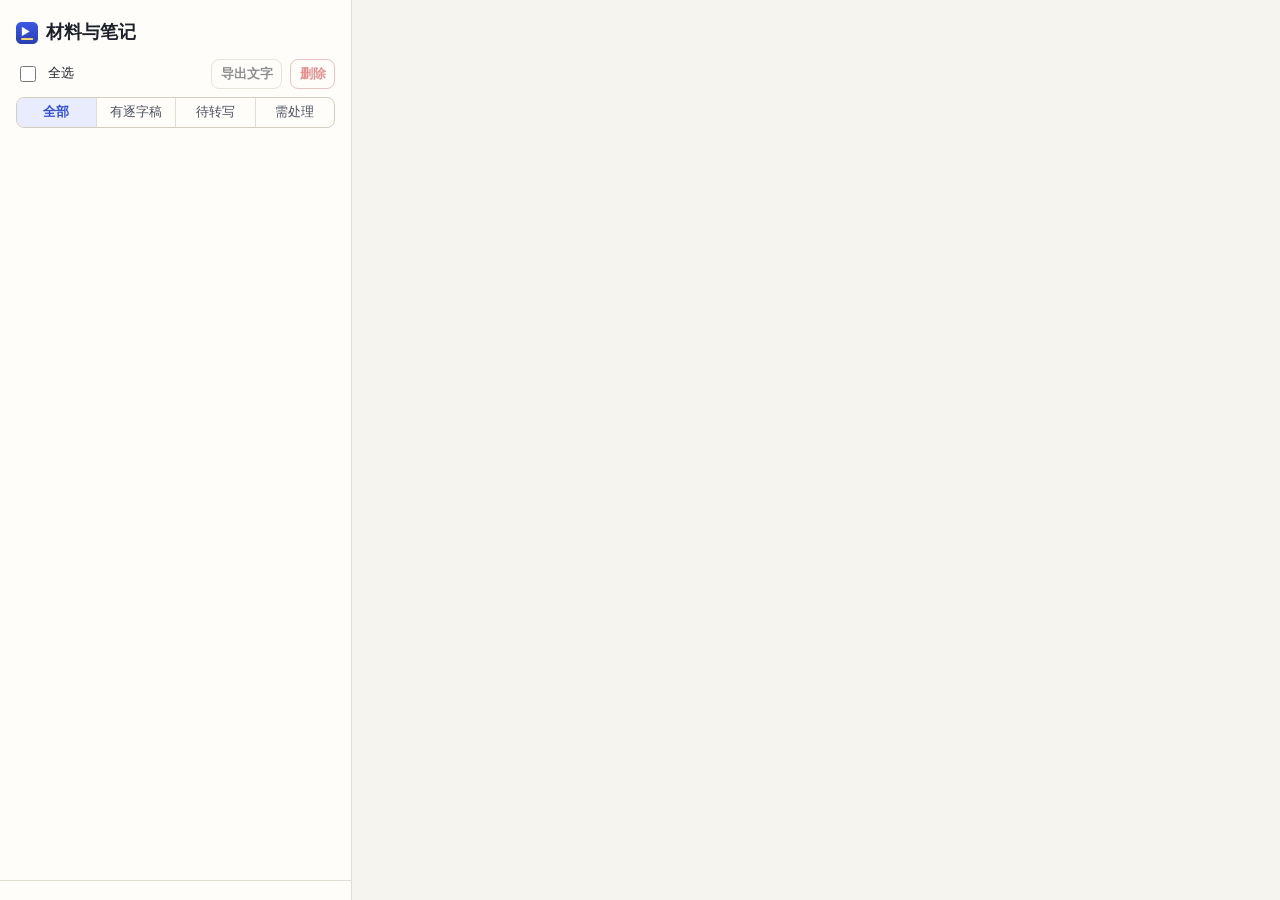
<file: extension/src/ui/library.html>
<!doctype html>
<html lang="zh-CN">
<head>
<meta charset="utf-8">
<meta name="viewport" content="width=device-width, initial-scale=1">
<title>材料与笔记 · WatchVid4U</title>
<link rel="icon" href="../../icons/icon-32.png">
<script src="../shared/uiscale.js"></script>
<link rel="stylesheet" href="base.css">
<link rel="stylesheet" href="library.css">
</head>
<body>
<a class="sr-only" href="#detail">跳到内容</a>
<div class="app" id="app">
  <aside class="side" aria-label="材料列表">
    <header class="side-head">
      <div class="brand"><img src="../../icons/icon-32.png" alt="" width="22" height="22"><h1>材料与笔记</h1></div>
      <a class="icon-btn" href="options.html" title="设置" aria-label="设置" id="lnkOpt"></a>
    </header>
    <div class="toolbar">
      <label class="check sel-all"><input type="checkbox" id="selAll"><span>全选</span></label>
      <span class="hint" id="selInfo"></span>
      <div class="row tb-actions">
        <button class="btn small" id="btnExport" disabled>导出文字</button>
        <button class="btn small danger-outline" id="btnDelete" disabled>删除</button>
      </div>
    </div>
    <div class="filters seg" role="group" aria-label="筛选">
      <button data-f="all" aria-pressed="true">全部</button>
      <button data-f="text" aria-pressed="false">有逐字稿</button>
      <button data-f="audio" aria-pressed="false">待转写</button>
      <button data-f="problem" aria-pressed="false">需处理</button>
    </div>
    <ul class="list" id="list" role="listbox" aria-label="材料"></ul>
    <footer class="side-foot hint" id="cacheInfo"></footer>
  </aside>
  <main class="detail" id="detail" tabindex="-1"></main>
</div>
<script type="module" src="library.js"></script>
</body>
</html>
</file>
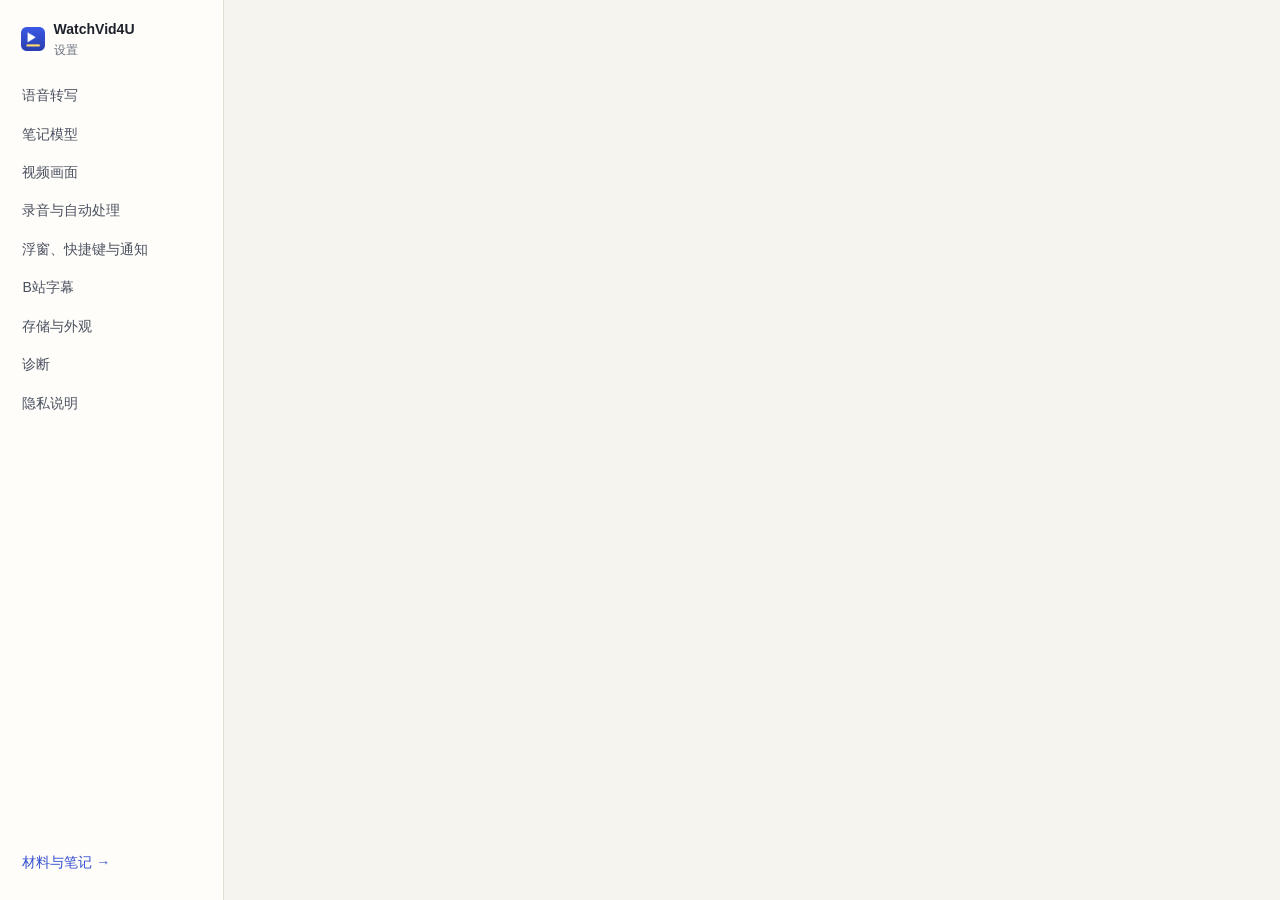
<file: extension/src/ui/options.html>
<!doctype html>
<html lang="zh-CN">
<head>
<meta charset="utf-8">
<meta name="viewport" content="width=device-width, initial-scale=1">
<title>设置 · WatchVid4U</title>
<link rel="icon" href="../../icons/icon-32.png">
<script src="../shared/uiscale.js"></script>
<link rel="stylesheet" href="base.css">
<link rel="stylesheet" href="options.css">
</head>
<body>
<div class="layout">
  <nav class="nav" aria-label="设置分类">
    <div class="brand"><img src="../../icons/icon-32.png" alt="" width="24" height="24"><div><b>WatchVid4U</b><small>设置</small></div></div>
    <a href="#stt">语音转写</a>
    <a href="#llm">笔记模型</a>
    <a href="#frames">视频画面</a>
    <a href="#record">录音与自动处理</a>
    <a href="#shortcut">浮窗、快捷键与通知</a>
    <a href="#subtitle">B站字幕</a>
    <a href="#storage">存储与外观</a>
    <a href="#diag">诊断</a>
    <a href="#privacy">隐私说明</a>
    <a href="library.html" class="nav-lib">材料与笔记 →</a>
  </nav>
  <main class="content" id="content">
    <section id="welcome" class="card sec welcome" hidden>
      <h2>欢迎使用 WatchVid4U</h2>
      <ol>
        <li><b>B站有字幕的视频</b>：无需任何配置，打开视频页点“开始录制”即可直接得到逐字稿。</li>
        <li><b>需要录音转写</b>（无字幕的 B站、YouTube、抖音、普通网页）：在下方“语音转写”填写一个 OpenAI 兼容的转写服务并授权，或使用可选的本地服务。</li>
        <li><b>想要学习笔记</b>：在“笔记模型”配置一个 Chat Completions 服务。</li>
      </ol>
      <p class="hint">日常使用只需一次点击：插件自动选择字幕或录音，播完自动暂停网页并转写。</p>
    </section>
    <div id="sections"></div>
  </main>
</div>
<script type="module" src="options.js"></script>
</body>
</html>
</file>
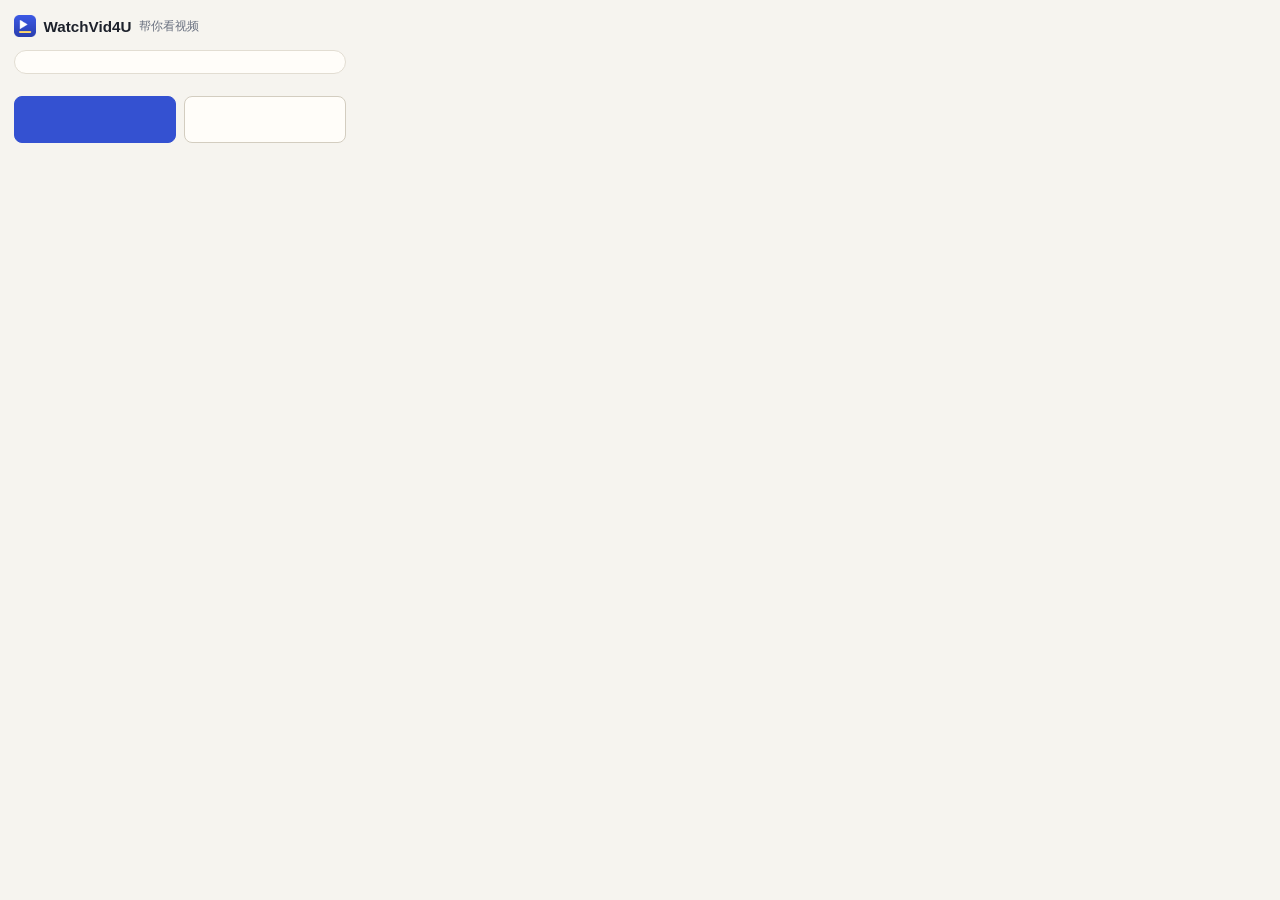
<file: extension/src/ui/popup.html>
<!doctype html>
<html lang="zh-CN">
<head>
<meta charset="utf-8">
<meta name="viewport" content="width=device-width, initial-scale=1">
<title>WatchVid4U</title>
<script src="../shared/uiscale.js"></script>
<link rel="stylesheet" href="base.css">
<link rel="stylesheet" href="popup.css">
</head>
<body>
<header class="top">
  <div class="brand"><img src="../../icons/icon-32.png" alt="" width="22" height="22"><span>WatchVid4U</span><small>帮你看视频</small></div>
  <nav class="row" aria-label="入口">
    <button class="icon-btn" id="btnLib" title="材料与笔记" aria-label="材料与笔记"></button>
    <button class="icon-btn" id="btnFloat" title="在此页显示/隐藏浮窗" aria-label="在此页显示或隐藏浮窗"></button>
    <button class="icon-btn" id="btnOpt" title="设置" aria-label="设置"></button>
  </nav>
</header>
<main id="main">
  <section class="page" id="page" aria-label="当前页面"></section>
  <section id="taskArea" aria-live="polite"></section>
  <section id="otherArea" class="others" aria-label="其他标签页的任务"></section>
  <section class="start" id="startArea">
    <button class="btn primary big" id="btnStart"></button>
    <button class="btn big" id="btnBegin"></button>
    <p class="hint" id="startHint"></p>
  </section>
  <div id="setupHint"></div>
</main>
<script type="module" src="popup.js"></script>
</body>
</html>
</file>
<file: extension/src/ui/base.css>
/* WatchVid4U 设计基础：纸面暖白 + 墨蓝强调；明暗两套令牌；尊重系统字号与减少动效偏好 */
:root {
  --bg: #f6f4ef;
  --surface: #fffdf9;
  --surface-2: #f1eee7;
  --fg: #1d212b;
  --fg-2: #4a5160;
  --mut: #6a7180;
  --line: #e2ddd2;
  --line-2: #d3cdc0;
  --acc: #3451d1;
  --acc-2: #2a43b3;
  --acc-soft: #e8ecfd;
  --acc-fg: #ffffff;
  --rec: #d6336c;
  --rec-soft: #fde8ef;
  --ok: #2b8a3e;
  --ok-soft: #e6f4ea;
  --warn: #c2410c;
  --warn-soft: #fdeee4;
  --err: #c92a2a;
  --err-soft: #fdeaea;
  --shadow: 0 1px 2px rgba(30, 30, 20, .06), 0 6px 20px rgba(30, 30, 20, .06);
  --radius: 12px;
  --radius-sm: 8px;
  /* 拉丁字符优先用各平台系统 UI 字体（Windows 上 Segoe UI 比雅黑的西文更紧凑），中文再按平台回退 */
  --font: -apple-system, BlinkMacSystemFont, "Segoe UI", "PingFang SC", "Hiragino Sans GB", "Microsoft YaHei UI", "Microsoft YaHei", "Noto Sans CJK SC", "Noto Sans SC", Roboto, sans-serif;
  --mono: ui-monospace, SFMono-Regular, Menlo, Consolas, monospace;
  color-scheme: light;
}
@media (prefers-color-scheme: dark) {
  :root:not([data-theme="light"]) {
    --bg: #121519; --surface: #1b1f26; --surface-2: #232832; --fg: #ebe8e2; --fg-2: #c4c7cf; --mut: #9aa1ae;
    --line: #2d333d; --line-2: #3a414d; --acc: #8fa3ff; --acc-2: #a9b8ff; --acc-soft: #252d4d; --acc-fg: #0f121a;
    --rec: #ff6b9a; --rec-soft: #3a1d29; --ok: #69db7c; --ok-soft: #1c3324; --warn: #ffa94d; --warn-soft: #3a2a18;
    --err: #ff8787; --err-soft: #3b1f1f; --shadow: 0 1px 2px rgba(0,0,0,.4), 0 8px 24px rgba(0,0,0,.3); color-scheme: dark;
  }
}
:root[data-theme="dark"] {
  --bg: #121519; --surface: #1b1f26; --surface-2: #232832; --fg: #ebe8e2; --fg-2: #c4c7cf; --mut: #9aa1ae;
  --line: #2d333d; --line-2: #3a414d; --acc: #8fa3ff; --acc-2: #a9b8ff; --acc-soft: #252d4d; --acc-fg: #0f121a;
  --rec: #ff6b9a; --rec-soft: #3a1d29; --ok: #69db7c; --ok-soft: #1c3324; --warn: #ffa94d; --warn-soft: #3a2a18;
  --err: #ff8787; --err-soft: #3b1f1f; --shadow: 0 1px 2px rgba(0,0,0,.4), 0 8px 24px rgba(0,0,0,.3); color-scheme: dark;
}

* { box-sizing: border-box; }
/*
 * 尺寸自适应（见 shared/uiscale.js）：
 * --ui-scale = 平台基准 × 实测中文字形校正 × 用户微调，作用于根字号（间距、控件随之等比）；
 * 字号阶梯与字重按平台单独定义——小字缩得少、标题缩得多，避免“整体放大/缩小”的粗糙感。
 * 都以浏览器默认字号为基准，浏览器的字号与缩放设置仍然生效。
 */
:root {
  --ui-scale: 1;
  /* macOS 参考阶梯（根 16px 时：12 / 12 / 13 / 13.4 / 14 / 15.2 / 17.6 / 21.6，阅读正文 16） */
  --t-2xs: .72rem; --t-xs: .75rem; --t-sm: .8125rem; --t-sm2: .84rem; --t-body: .875rem; --t-md: .95rem; --t-lg: 1.1rem; --t-xl: 1.35rem; --t-prose: 1rem;
  --lh: 1.55; --lh-prose: 1.85;
  /* 苹方有中粗（Medium/Semibold），层级可以靠字重表达 */
  --w-medium: 500; --w-strong: 600; --w-head: 700;
  --ctl: 2.25rem; --ctl-sm: 1.85rem; --btn-py: .5em;
}
/*
 * Windows / Linux：按 96 dpi 设计、原生正文 9pt；微软雅黑 / Noto CJK 只有常规与粗体，
 * 600 会被渲染成整套粗体，显得又大又重——这里常规文字和按钮用常规字重，只有标题用粗体，
 * 层级改由颜色、底色表达。阶梯更平：小字基本保持可读，大字收得更多。
 */
html[data-os="windows"], html[data-os="linux"], html[data-os="chromeos"] {
  --t-2xs: .84rem; --t-xs: .85rem; --t-sm: .88rem; --t-sm2: .9rem; --t-body: .92rem; --t-md: .98rem; --t-lg: 1.08rem; --t-xl: 1.25rem; --t-prose: 1.02rem;
  --lh: 1.5; --lh-prose: 1.75;
  --w-medium: 400; --w-strong: 400; --w-head: 700;
  --ctl: 2.3rem; --ctl-sm: 1.95rem; --btn-py: .4em;
}
html { font-size: calc(100% * var(--ui-scale)); -webkit-text-size-adjust: 100%; }
html[data-os="windows"] .field > label, html[data-os="windows"] .field > .label, html[data-os="linux"] .field > label, html[data-os="linux"] .field > .label { color: var(--fg); }
body { margin: 0; background: var(--bg); color: var(--fg); font: var(--t-body)/var(--lh) var(--font); }
h1, h2, h3, h4 { line-height: 1.3; margin: 0; }
a { color: var(--acc); }
[hidden] { display: none !important; }
:focus-visible { outline: 2px solid var(--acc); outline-offset: 2px; border-radius: 4px; }
::selection { background: var(--acc-soft); }
.sr-only { position: absolute; width: 1px; height: 1px; overflow: hidden; clip: rect(0 0 0 0); white-space: nowrap; }

/* 按钮 */
.btn { display: inline-flex; align-items: center; justify-content: center; gap: .4em; font: inherit; font-weight: var(--w-strong); border-radius: var(--radius-sm); border: 1px solid var(--line-2); background: var(--surface); color: var(--fg); padding: var(--btn-py) .9em; cursor: pointer; min-height: var(--ctl); white-space: nowrap; transition: background .12s, border-color .12s; }
.btn:hover { background: var(--surface-2); }
.btn:disabled { opacity: .5; cursor: not-allowed; }
.btn.primary { background: var(--acc); border-color: var(--acc); color: var(--acc-fg); }
.btn.primary:hover { background: var(--acc-2); border-color: var(--acc-2); }
.btn.danger { background: var(--rec); border-color: var(--rec); color: #fff; }
.btn.danger-outline { color: var(--err); border-color: color-mix(in srgb, var(--err) 45%, var(--line)); }
.btn.ghost { border-color: transparent; background: transparent; color: var(--fg-2); }
.btn.ghost:hover { background: var(--surface-2); }
.btn.small { min-height: var(--ctl-sm); padding: .25em .65em; font-size: var(--t-sm); }
.btn.block { width: 100%; }
.btn svg { width: 1.1em; height: 1.1em; flex: none; }
.icon-btn { display: inline-grid; place-items: center; width: 2.1rem; height: 2.1rem; border-radius: var(--radius-sm); border: 0; background: transparent; color: var(--fg-2); cursor: pointer; }
.icon-btn:hover { background: var(--surface-2); color: var(--fg); }
.icon-btn svg { width: 1.15rem; height: 1.15rem; }

/* 表单 */
.field { display: grid; gap: .3rem; margin-bottom: .9rem; }
.field > label, .field > .label { font-weight: var(--w-strong); font-size: var(--t-sm); color: var(--fg-2); }
.hint { color: var(--mut); font-size: var(--t-sm); line-height: 1.5; }
.input, select.input, textarea.input { width: 100%; font: inherit; color: var(--fg); background: var(--surface); border: 1px solid var(--line-2); border-radius: var(--radius-sm); padding: .45em .7em; min-height: var(--ctl); }
textarea.input { resize: vertical; min-height: 4.5rem; line-height: 1.5; }
.input:focus { border-color: var(--acc); outline: 2px solid color-mix(in srgb, var(--acc) 25%, transparent); outline-offset: 0; }
.input.invalid { border-color: var(--err); }
.row { display: flex; gap: .5rem; align-items: center; flex-wrap: wrap; }
.grid-2 { display: grid; grid-template-columns: repeat(auto-fit, minmax(10rem, 1fr)); gap: 0 .9rem; }
.check { display: flex; gap: .55rem; align-items: flex-start; padding: .35rem 0; cursor: pointer; }
.check input { margin-top: .2rem; accent-color: var(--acc); width: 1rem; height: 1rem; flex: none; }
.check b { font-weight: var(--w-strong); }
.seg { display: inline-flex; border: 1px solid var(--line-2); border-radius: var(--radius-sm); overflow: hidden; background: var(--surface); }
.seg button { font: inherit; border: 0; background: transparent; color: var(--fg-2); padding: .38em .85em; cursor: pointer; border-right: 1px solid var(--line); }
.seg button:last-child { border-right: 0; }
.seg button[aria-pressed="true"], .seg button[aria-selected="true"] { background: var(--acc-soft); color: var(--acc); font-weight: var(--w-strong); }

/* 标签/状态 */
.chip { display: inline-flex; align-items: center; gap: .3em; font-size: var(--t-xs); font-weight: var(--w-strong); padding: .1em .55em; border-radius: 999px; background: var(--surface-2); color: var(--fg-2); border: 1px solid var(--line); white-space: nowrap; }
.chip.acc { background: var(--acc-soft); color: var(--acc); border-color: transparent; }
.chip.ok { background: var(--ok-soft); color: var(--ok); border-color: transparent; }
.chip.warn { background: var(--warn-soft); color: var(--warn); border-color: transparent; }
.chip.err { background: var(--err-soft); color: var(--err); border-color: transparent; }
.chip.rec { background: var(--rec-soft); color: var(--rec); border-color: transparent; }
.card { background: var(--surface); border: 1px solid var(--line); border-radius: var(--radius); box-shadow: var(--shadow); }
.notice { border-radius: var(--radius-sm); padding: .6rem .75rem; background: var(--surface-2); color: var(--fg-2); font-size: var(--t-sm); line-height: 1.5; }
.notice.warn { background: var(--warn-soft); color: var(--warn); }
.notice.err { background: var(--err-soft); color: var(--err); }
.notice.ok { background: var(--ok-soft); color: var(--ok); }
.notice.acc { background: var(--acc-soft); color: var(--acc); }
.progress { height: 6px; border-radius: 99px; background: var(--surface-2); overflow: hidden; }
.progress > i { display: block; height: 100%; background: var(--acc); border-radius: inherit; transition: width .3s; }
.progress.indet > i { width: 35% !important; animation: indet 1.4s ease-in-out infinite; }
@keyframes indet { 0% { transform: translateX(-100%); } 100% { transform: translateX(290%); } }

/* 阅读排版 */
.prose { font-size: var(--t-prose); line-height: var(--lh-prose); color: var(--fg); max-width: 46rem; word-break: break-word; }
.prose p { margin: 0 0 1em; }
.prose h2 { font-size: 1.3em; margin: 1.2em 0 .6em; }
.prose h3 { font-size: 1.12em; margin: 1.2em 0 .5em; }
.prose h4, .prose h5, .prose h6 { font-size: 1em; margin: 1em 0 .4em; }
.prose ul, .prose ol { padding-left: 1.4em; margin: 0 0 1em; }
.prose li { margin: .25em 0; }
.prose blockquote { margin: 0 0 1em; padding: .2em 1em; border-left: 3px solid var(--line-2); color: var(--fg-2); }
.prose code { font-family: var(--mono); font-size: .88em; background: var(--surface-2); padding: .1em .35em; border-radius: 4px; }
.prose pre { font-family: var(--mono); font-size: .86em; background: var(--surface-2); padding: .8em 1em; border-radius: var(--radius-sm); overflow: auto; white-space: pre-wrap; }
.prose hr { border: 0; border-top: 1px solid var(--line); margin: 1.5em 0; }
.prose .table-wrap { overflow-x: auto; margin: 0 0 1em; }
.prose table { border-collapse: collapse; font-size: .92em; min-width: 60%; }
.prose th, .prose td { border: 1px solid var(--line); padding: .4em .6em; text-align: left; vertical-align: top; }
.prose th { background: var(--surface-2); }
.transcript { white-space: pre-wrap; }

/* 对话框 */
dialog { border: 1px solid var(--line); border-radius: var(--radius); background: var(--surface); color: var(--fg); padding: 0; max-width: min(34rem, calc(100vw - 2rem)); box-shadow: 0 20px 60px rgba(0,0,0,.3); }
dialog::backdrop { background: rgba(10, 12, 18, .45); }
dialog .dlg-body { padding: 1.2rem 1.3rem .6rem; }
dialog .dlg-body h2 { font-size: var(--t-lg); margin-bottom: .6rem; }
dialog .dlg-actions { display: flex; justify-content: flex-end; gap: .5rem; padding: .8rem 1.3rem 1.1rem; flex-wrap: wrap; }
dialog dl { display: grid; grid-template-columns: auto 1fr; gap: .35rem .8rem; margin: .4rem 0 .6rem; font-size: var(--t-sm2); }
dialog dt { color: var(--mut); }
dialog dd { margin: 0; word-break: break-all; }

.toast-host { position: fixed; left: 50%; bottom: 1.2rem; transform: translateX(-50%); z-index: 50; display: grid; gap: .4rem; width: max-content; max-width: calc(100vw - 2rem); }
.toast { background: var(--fg); color: var(--bg); padding: .6rem .9rem; border-radius: 10px; box-shadow: var(--shadow); font-size: var(--t-sm2); }

@media (prefers-reduced-motion: reduce) {
  *, *::before, *::after { animation-duration: .001ms !important; animation-iteration-count: 1 !important; transition-duration: .001ms !important; }
}
</file>
<file: extension/src/ui/library.css>
body { min-height: 100vh; }
.app { display: grid; grid-template-columns: minmax(17rem, 22rem) 1fr; min-height: 100vh; }
.side { border-right: 1px solid var(--line); background: var(--surface); display: flex; flex-direction: column; height: 100vh; position: sticky; top: 0; }
.side-head { display: flex; align-items: center; justify-content: space-between; padding: 1rem 1rem .6rem; }
.brand { display: flex; align-items: center; gap: .5rem; }
.brand h1 { font-size: var(--t-lg); }
.toolbar { display: flex; align-items: center; gap: .5rem; padding: 0 1rem .5rem; flex-wrap: wrap; }
.toolbar .sel-all { padding: 0; font-size: var(--t-sm); }
.toolbar .tb-actions { margin-left: auto; }
.filters { margin: 0 1rem .6rem; display: flex; }
.filters button { flex: 1; font-size: var(--t-sm); padding: .35em .3em; }
.list { list-style: none; margin: 0; padding: 0 .5rem 1rem; overflow-y: auto; flex: 1; }
.item { display: grid; grid-template-columns: auto 1fr; gap: .55rem; padding: .6rem .55rem; border-radius: var(--radius-sm); cursor: pointer; border: 1px solid transparent; }
.item:hover { background: var(--surface-2); }
.item[aria-selected="true"] { background: var(--acc-soft); border-color: color-mix(in srgb, var(--acc) 30%, transparent); }
.item input { margin-top: .25rem; accent-color: var(--acc); width: 1rem; height: 1rem; }
.item .t { font-weight: var(--w-strong); display: -webkit-box; -webkit-line-clamp: 2; -webkit-box-orient: vertical; overflow: hidden; word-break: break-word; }
.item .m { display: flex; gap: .3rem; flex-wrap: wrap; margin-top: .25rem; align-items: center; color: var(--mut); font-size: var(--t-xs); }
.side-foot { padding: .6rem 1rem; border-top: 1px solid var(--line); }
.empty { padding: 2.5rem 1.5rem; text-align: center; color: var(--mut); }
.empty h2 { color: var(--fg); font-size: var(--t-lg); margin-bottom: .5rem; }

.detail { padding: 1.4rem clamp(1rem, 3vw, 2.4rem) 3rem; min-width: 0; outline: none; }
.d-head { display: grid; gap: .5rem; margin-bottom: 1rem; max-width: 52rem; }
.d-head h2 { font-size: var(--t-xl); word-break: break-word; }
.d-meta { display: flex; gap: .4rem; flex-wrap: wrap; align-items: center; color: var(--mut); font-size: var(--t-sm); }
.d-actions { display: flex; gap: .5rem; flex-wrap: wrap; align-items: center; margin-bottom: 1rem; max-width: 52rem; }
.tabs { display: flex; gap: .2rem; border-bottom: 1px solid var(--line); margin-bottom: 1.1rem; max-width: 52rem; overflow-x: auto; }
.tabs button { font: inherit; background: none; border: 0; border-bottom: 2px solid transparent; padding: .55rem .8rem; color: var(--fg-2); cursor: pointer; font-weight: var(--w-strong); white-space: nowrap; }
.tabs button[aria-selected="true"] { color: var(--acc); border-bottom-color: var(--acc); }
.pane-tools { display: flex; gap: .4rem; flex-wrap: wrap; align-items: center; margin-bottom: .9rem; max-width: 52rem; }
.pane-tools .spacer { flex: 1; }
.back { display: none; }
.kv { display: grid; grid-template-columns: max-content 1fr; gap: .4rem 1rem; font-size: var(--t-sm2); max-width: 46rem; margin: 0 0 1rem; }
.kv dt { color: var(--mut); }
.kv dd { margin: 0; word-break: break-word; }
audio { width: 100%; max-width: 46rem; margin: .4rem 0 1rem; }
.notice + .notice { margin-top: .5rem; }
.d-notices { display: grid; gap: .5rem; max-width: 52rem; margin-bottom: 1rem; }

@media (max-width: 760px) {
  .app { grid-template-columns: 1fr; }
  .side { height: auto; position: static; border-right: 0; border-bottom: 1px solid var(--line); }
  .app.show-detail .side { display: none; }
  .app:not(.show-detail) .detail { display: none; }
  .back { display: inline-flex; margin-bottom: .6rem; }
  .list { max-height: none; }
}

/* 笔记：风格选择与生成按钮同一行 */
.note-gen { display: flex; align-items: center; gap: .6rem; flex-wrap: wrap; max-width: 52rem; padding: .7rem .8rem; background: var(--surface); border: 1px solid var(--line); border-radius: var(--radius); }
.note-gen-label { font-weight: var(--w-strong); color: var(--fg-2); font-size: var(--t-sm); }
.note-gen-hint { margin: .45rem 0 1rem; max-width: 52rem; }
@media (max-width: 520px) { .note-gen .btn { margin-left: 0; width: 100%; } .note-gen .seg { flex: 1; } .note-gen .seg button { flex: 1; } }
.d-actions:empty { display: none; }

/* 录制画面 */
.frames-wrap { margin: 0 0 1.2rem; max-width: 46rem; }
.frames-h { font-size: var(--t-sm2); font-weight: var(--w-strong); margin: 0 0 .5rem; color: var(--fg-2); }
.frames { display: grid; grid-template-columns: repeat(auto-fill, minmax(9rem, 1fr)); gap: .5rem; }
.frame { position: relative; display: block; border-radius: var(--radius-sm); overflow: hidden; border: 1px solid var(--line); background: var(--surface-2); aspect-ratio: 16 / 9; }
.frame img { width: 100%; height: 100%; object-fit: cover; display: block; }
.frame span { position: absolute; left: .3rem; bottom: .3rem; padding: 0 .35rem; border-radius: 4px; background: rgb(0 0 0 / .65); color: #fff; font-size: var(--t-2xs); font-variant-numeric: tabular-nums; }
.frame:hover, .frame:focus-visible { border-color: var(--acc); }
</file>
<file: extension/src/ui/options.css>
.layout { display: grid; grid-template-columns: 14rem 1fr; min-height: 100vh; }
.nav { position: sticky; top: 0; height: 100vh; overflow-y: auto; padding: 1.2rem .8rem; border-right: 1px solid var(--line); background: var(--surface); display: flex; flex-direction: column; gap: .15rem; }
.nav .brand { display: flex; gap: .55rem; align-items: center; padding: 0 .5rem 1rem; }
.nav .brand small { display: block; color: var(--mut); font-size: var(--t-xs); }
.nav a { color: var(--fg-2); text-decoration: none; padding: .45rem .6rem; border-radius: var(--radius-sm); font-weight: var(--w-medium); }
.nav a:hover, .nav a[aria-current="true"] { background: var(--acc-soft); color: var(--acc); }
.nav .nav-lib { margin-top: auto; color: var(--acc); }
.content { padding: 1.6rem clamp(1rem, 4vw, 3rem) 4rem; max-width: 52rem; display: grid; gap: 1.2rem; }
#sections { display: grid; gap: 1.2rem; }
.sec { padding: 1.2rem 1.3rem; scroll-margin-top: 1rem; }
.sec > h2 { font-size: var(--t-lg); margin-bottom: .3rem; }
.sec > .lead { color: var(--mut); margin: 0 0 1rem; font-size: var(--t-sm2); }
.step { border-top: 1px solid var(--line); padding-top: .9rem; margin-top: .9rem; }
.step > h3 { font-size: var(--t-sm); text-transform: none; color: var(--acc); font-weight: var(--w-head); margin-bottom: .6rem; letter-spacing: .02em; }
.presets { display: flex; gap: .35rem; flex-wrap: wrap; }
.endpoint { font-family: var(--mono); font-size: var(--t-xs); color: var(--mut); word-break: break-all; }
.status-line { display: flex; gap: .4rem; flex-wrap: wrap; align-items: center; margin-bottom: .7rem; }
.actions { display: flex; gap: .5rem; flex-wrap: wrap; align-items: center; }
.test-out { margin-top: .7rem; }
.uses { margin: 0 0 .8rem; padding-left: 1.2rem; color: var(--fg-2); font-size: var(--t-sm2); }
.uses li { margin: .2rem 0; }
.welcome ol { padding-left: 1.2rem; }
.diag-table { width: 100%; border-collapse: collapse; font-size: var(--t-sm); margin-top: .6rem; }
.diag-table th, .diag-table td { border-bottom: 1px solid var(--line); padding: .3rem .4rem; text-align: left; }
.diag-wrap { max-height: 16rem; overflow: auto; }
.keycap { font-family: var(--mono); background: var(--surface-2); border: 1px solid var(--line-2); border-bottom-width: 2px; border-radius: 6px; padding: .05em .45em; }
.saved { color: var(--ok); font-size: var(--t-sm); }
.privacy p, .privacy li { color: var(--fg-2); font-size: var(--t-sm2); }
@media (max-width: 760px) {
  .layout { grid-template-columns: 1fr; }
  .nav { position: static; height: auto; flex-direction: row; flex-wrap: wrap; border-right: 0; border-bottom: 1px solid var(--line); }
  .nav .brand { width: 100%; padding-bottom: .4rem; }
  .nav .nav-lib { margin-top: 0; }
}
.scale-row { flex-wrap: nowrap; }
.range { flex: 1; min-width: 6rem; accent-color: var(--acc); }
.scale-out { min-width: 3.2em; text-align: right; font-variant-numeric: tabular-nums; color: var(--fg-2); }

/* 侧栏顶部的语言切换（地球图标 + 语言本名） */
.lang-switch { display: flex; align-items: center; gap: .3rem; margin: 0 .5rem .8rem; padding: .2rem; border: 1px solid var(--line); border-radius: 999px; background: var(--surface-2); }
.lang-switch svg { width: 1.05rem; height: 1.05rem; flex: none; margin: 0 .15rem 0 .3rem; color: var(--fg-2); }
.lang-switch button { flex: 1; border: 0; background: transparent; color: var(--fg-2); font: inherit; font-size: var(--t-sm); font-weight: var(--w-medium); padding: .25rem .5rem; border-radius: 999px; cursor: pointer; }
.lang-switch button[aria-pressed="true"] { background: var(--acc); color: #fff; font-weight: var(--w-strong); }
.lang-switch button:not([aria-pressed="true"]):hover { background: var(--acc-soft); color: var(--acc); }
@media (max-width: 760px) { .lang-switch { width: 100%; margin: 0 0 .4rem; } }
</file>
<file: extension/src/ui/popup.css>
/* 宽度随界面密度（rem）变化；禁止横向滚动（Windows 上出现纵向滚动条时也不挤出横条） */
body { width: 22.5rem; max-width: 800px; min-height: 12rem; background: var(--bg); overflow-x: hidden; }
html { overflow-x: hidden; }
.top { display: flex; align-items: center; justify-content: space-between; padding: .6rem .7rem .4rem .9rem; }
.brand { display: flex; align-items: center; gap: .45rem; font-weight: var(--w-head); font-size: var(--t-md); }
.brand small { font-weight: var(--w-medium); color: var(--mut); font-size: var(--t-xs); }
main { padding: 0 .9rem .9rem; display: grid; gap: .7rem; }
.page { display: grid; gap: .3rem; padding: .7rem .8rem; background: var(--surface); border: 1px solid var(--line); border-radius: var(--radius); }
.page .title { font-weight: var(--w-strong); display: -webkit-box; -webkit-line-clamp: 2; -webkit-box-orient: vertical; overflow: hidden; word-break: break-word; }
.page .cap { color: var(--mut); font-size: var(--t-sm); }
.start { display: grid; grid-template-columns: 1fr 1fr; gap: .5rem; }
.start .hint { grid-column: 1 / -1; margin: 0; }
.btn.big { min-height: 2.9rem; font-size: var(--t-md); flex-direction: column; gap: .1rem; line-height: 1.2; }
.btn.big small { font-weight: var(--w-medium); font-size: var(--t-2xs); opacity: .85; }
.task { padding: .8rem .85rem; display: grid; gap: .6rem; }
.task-head { display: flex; align-items: flex-start; gap: .5rem; }
.task-head .ph { font-weight: var(--w-head); font-size: var(--t-md); flex: 1; }
.task-head .time { font-variant-numeric: tabular-nums; color: var(--fg-2); font-weight: var(--w-strong); }
.task .src { color: var(--mut); font-size: var(--t-sm); overflow: hidden; text-overflow: ellipsis; white-space: nowrap; }
.steps { display: grid; gap: .3rem; margin: 0; padding: 0; list-style: none; }
.steps li { display: grid; grid-template-columns: 4.2rem 1fr; gap: .5rem; align-items: baseline; font-size: var(--t-sm); }
.steps .k { color: var(--mut); }
.steps .v { color: var(--fg-2); word-break: break-word; }
.steps .v.ok { color: var(--ok); }
.steps .v.err { color: var(--err); }
.steps .v.warn { color: var(--warn); }
.steps .v.acc { color: var(--acc); }
.task-actions { display: flex; gap: .5rem; flex-wrap: wrap; }
.task-actions .btn { flex: 1; }
.mon { display: flex; align-items: center; gap: .45rem; font-size: var(--t-sm); color: var(--fg-2); }
.dot { width: .55rem; height: .55rem; border-radius: 50%; background: var(--acc); display: inline-block; margin-top: .45rem; flex: none; }
.dot.rec { background: var(--rec); animation: pulse 1.4s infinite; }
.dot.ok { background: var(--ok); }
.dot.err { background: var(--err); }
.dot.warn { background: var(--warn); }
@keyframes pulse { 50% { opacity: .3; } }
.warns { display: grid; gap: .35rem; }

/* 其他标签页的任务（同时录制） */
.others { display: grid; gap: .45rem; }
.others:empty { display: none; }
.others-head { display: flex; align-items: center; justify-content: space-between; gap: .5rem; color: var(--mut); font-size: var(--t-sm); }
.mini { padding: .55rem .7rem; display: grid; gap: .45rem; }
.mini .task-head .dot { margin-top: .4rem; }
.mini-main { flex: 1; min-width: 0; }
.mini-title { font-weight: var(--w-strong); font-size: var(--t-sm); overflow: hidden; text-overflow: ellipsis; white-space: nowrap; }
.mini .hint { overflow: hidden; text-overflow: ellipsis; white-space: nowrap; }
.mini-actions { display: flex; gap: .4rem; flex-wrap: wrap; }
/* 长标题不撑宽弹窗：网格列允许收缩到 0，由省略号截断 */
main { grid-template-columns: minmax(0, 1fr); }
.others, .mini, .mini .task-head { min-width: 0; }
/* 英文副标题较长：窄弹窗中隐藏，保证顶栏图标不换行 */
html[lang="en"] .brand small { display: none; }
.top nav { flex-wrap: nowrap; }
</file>
